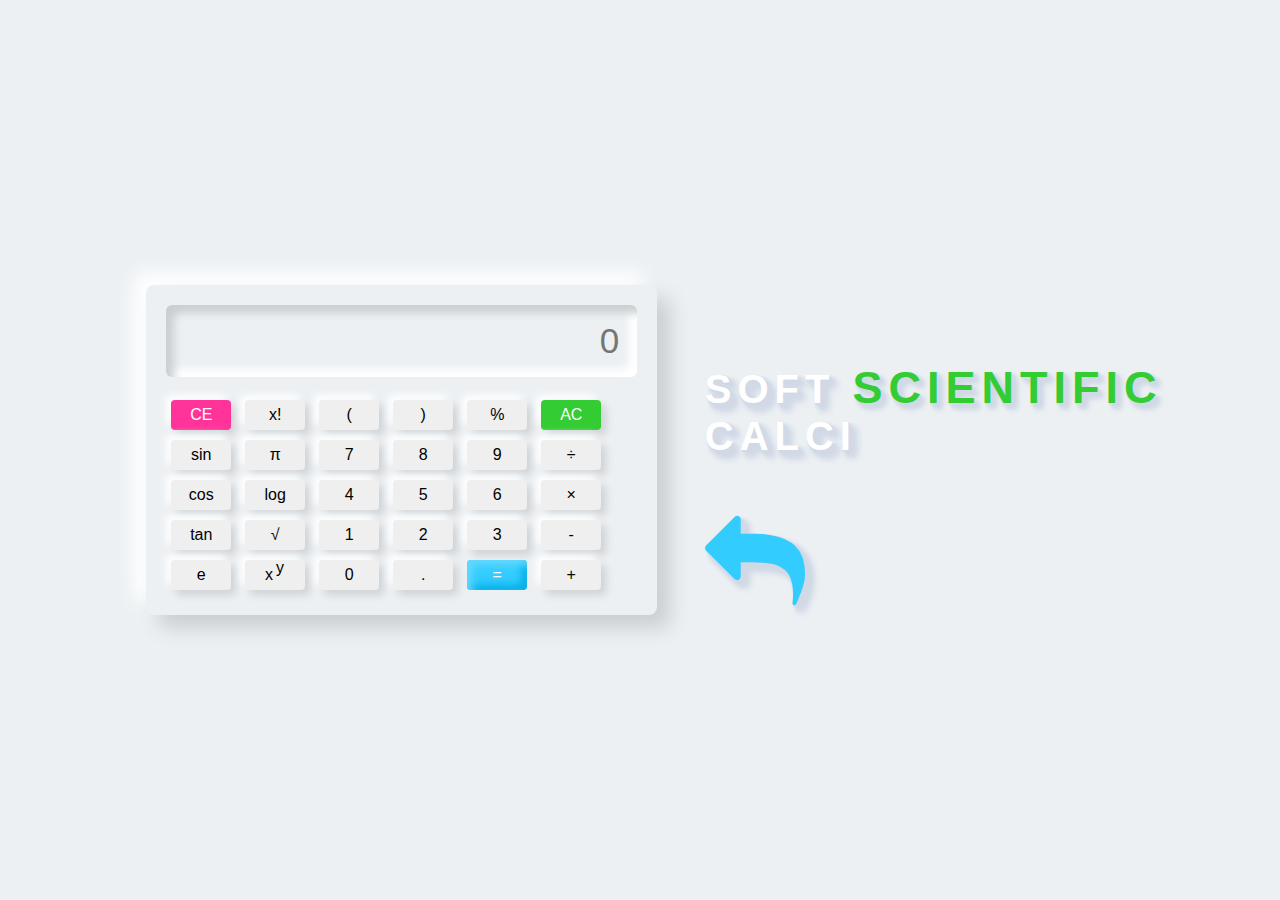
<file: Task-3/index.html>
<!DOCTYPE html>
<html lang="en">
<head>
    <meta charset="UTF-8">
    <meta name="viewport" content="width=device-width, initial-scale=1.0">
    <title> Calci </title>
    <link rel="stylesheet" href="calci.css">
    <link rel="stylesheet" type="text/css"
    href="https://stackpath.bootstrapcdn.com/font-awesome/4.7.0/css/font-awesome.min.css">
</head> 
<!-- <style>

    body 
    {
        padding: 0;
        margin: 0;
        display: flex;
        justify-content: center;
        align-items: center;
        min-height: 100vh;
        user-select: none;
        background: #ecf0f3;
    }

    .container 
    {   margin-left: 1.8em;
        padding: 20px;
        border-radius: 8px;
        box-shadow: 13px 13px 20px #cbced1,
                  -13px -13px 20px #ffffff; 
    }

    .content 
    {
        width: 100%;
        margin-top: 1.7em;
        display: flex;
        justify-content: center;
        align-items: center;
        flex-direction: column;
    }

    .row button 
    {
        width: 60px;
        height: 30px;
        font-size: 16px;
        border: none;
        outline: none;
        margin: 5px;
        border-radius: 4px;
        transition: .1s;
        box-shadow: 5px 5px 8px #00000020,
                   -5px -5px 8px #ffff;
    }

    .row button:hover 
    {
        box-shadow:  inset 5px 5px 8px rgba(16, 16, 16, .1),
                     inset -5px -5px 8px #fff;
        background: #fff;
    }

    .display #screen 
    {
        margin-bottom: .5em;
        width: auto;
        height: 70px;
        font-size: 35px;
        outline: none;
        border: none;
        text-align: right;
        padding-right: .5em;
        background: #ecf0f3;
        border-radius: 6px;
        box-shadow: inset 8px 8px 8px #cbced1,
                    inset -8px -8px 8px #ffffff;
    }

    #eval 
    {
        background: #33ccff;
        color: #fff;
        box-shadow: inset 5px 5px 8px #66d9ff,
                    inset -5px -5px 8px #00ace6;
    }

    #eval:hover 
    {
        box-shadow: inset 5px 5px 8px #00ace6,
                    inset -5px -5px 8px #00ace6;
    }

    #ac 
    {
        background: #33cc33;
        color: #fff;
    }

    #ac:hover 
    {
        box-shadow: inset 5px 5px 8px #2eb82e,
                    inset -5px -5px 8px #33cc33;
    }

    #ce 
    {
        background: #ff3399;
        color: #fff;
    }

    #ce:hover 
    {
          box-shadow: inset 5px 5px 8px #e60073,
                      inset -5px -5px 8px #ff3399;
    }

    /*================= Heading Css =================*/
    h2

    {
        font-size: 40px;
        position: relative;  
        bottom: 1em; 
        margin-left: 1.2em;
        font-family: sans-serif;
        color: #fff;
        text-transform: uppercase;
        text-shadow: 1px 1px 1px #d1d9e6,
                        1px 1px 2px #d1d9e6,
                        3px 3px 3px #d1d9e6,
                        4px 4px 4px #d1d9e6,
                        5px 5px 5px #d1d9e6, 
                        6px 6px 6px #d1d9e6,
                        7px 7px 7px #d1d9e6,
                        8px 8px 8px #d1d9e6;
                        letter-spacing: 6px;
    }

    h2 span
    {
    color: #33cc33;
    font-size: 45px;
    text-shadow: 1px 1px 1px #d1d9e6,
                    1px 1px 2px #d1d9e6,
                    3px 3px 3px #d1d9e6,
                    4px 4px 4px #d1d9e6,
                    5px 5px 5px #d1d9e6, 
                    6px 6px 6px #d1d9e6 ;    
    }

    h2 .fa
    {
        position: absolute; 
        top: 1.5em;
        color: #33ccff;
    }
</style> -->
<body>
    
        <div class="container">
            <div class="display">
                <input id="screen" type="text" placeholder="0">
            </div>

            <div class="btns">
                <div class="row">
                    <button id="ce" onclick="backspc()">CE</button>
                    <button onclick="fact()">x!</button>
                    <button class="btn">(</button>
                    <button class="btn">)</button>
                    <button class="btn">%</button>
                    <button id="ac" onclick="screen.value=''">AC</button>
                </div>

                <div class="row">
                    <button onclick="sin()">sin</button>
                    <button onclick="pi()">π</button>
                    <button class="btn">7</button>
                    <button class="btn">8</button>
                    <button class="btn">9</button>
                    <button class="btn">÷</button>
                </div>

                <div class="row">
                    <button onclick="cos()">cos</button>
                    <button onclick="log()">log</button>
                    <button class="btn">4</button>
                    <button class="btn">5</button>
                    <button class="btn">6</button>
                    <button class="btn">×</button>
                </div>

                <div class="row">
                    <button onclick="tan()">tan</button>
                    <button onclick="sqrt()">√</button>
                    <button class="btn">1</button>
                    <button class="btn">2</button>
                    <button class="btn">3</button>
                    <button class="btn">-</button>
                </div>

                <div class="row">
                    <button onclick="e()">e</button>
                    <button onclick="pow()">x <span style="position: relative; bottom: .4em; right: .1em;">y</span> </button>
                    <button class="btn">0</button>
                    <button class="btn">.</button>
                    <button id="eval" onclick="screen.value=eval(screen.value)">=</button>
                    <button class="btn">+</button>
                </div>
            </div>
        </div>
     
    <h2>soft <span>SCIENTIFIC</span><br>CALCI <br> <i style="font-size: 100px;" class="fa fa-reply"></i></h2>
       
</body>  
<script>
    var screen=document.querySelector('#screen');
    var btn=document.querySelectorAll('.btn');

    /*============ For getting the value of btn, Here we use for loop ============*/
    for(item of btn)
    {
        item.addEventListener('click',(e)=>{
            btntext=e.target.innerText;

            if(btntext =='×')
            {
                btntext= '*';
            }

            if(btntext=='÷')
            {
                btntext='/';
            }
            screen.value+=btntext;
        });
    }

    function sin()
    {
        screen.value=Math.sin(screen.value);
    }

    function cos()
    {
        screen.value=Math.cos(screen.value);
    }

    function tan()
    {
        screen.value=Math.tan(screen.value);
    }

    function pow()
    {
        screen.value=Math.pow(screen.value,2);
    }

    function sqrt()
    {
        screen.value=Math.sqrt(screen.value,2);
    }

    function log()
    {
        screen.value=Math.log(screen.value);
    }

    function pi()
    {
        screen.value= 3.14159265359;
    }

    function e()
    {
        screen.value=2.71828182846;
    }

    function fact()
    {
        var i, num, f;
        f=1
        num=screen.value;
        for(i=1; i<=num; i++)
        {
            f=f*i;
        }

        i=i-1;

        screen.value=f;
    }

    function backspc()
    {
        screen.value=screen.value.substr(0,screen.value.length-1);
    }
</script>
</html>
</file>
<file: Task-3/calci.css>
body 
    {
        padding: 0;
        margin: 0;
        display: flex;
        justify-content: center;
        align-items: center;
        min-height: 100vh;
        user-select: none;
        background: #ecf0f3;
    }

    .container 
    {   margin-left: 1.8em;
        padding: 20px;
        border-radius: 8px;
        box-shadow: 13px 13px 20px #cbced1,
                  -13px -13px 20px #ffffff; 
    }

    .content 
    {
        width: 100%;
        margin-top: 1.7em;
        display: flex;
        justify-content: center;
        align-items: center;
        flex-direction: column;
    }

    .row button 
    {
        width: 60px;
        height: 30px;
        font-size: 16px;
        border: none;
        outline: none;
        margin: 5px;
        border-radius: 4px;
        transition: .1s;
        box-shadow: 5px 5px 8px #00000020,
                   -5px -5px 8px #ffff;
    }

    .row button:hover 
    {
        box-shadow:  inset 5px 5px 8px rgba(16, 16, 16, .1),
                     inset -5px -5px 8px #fff;
        background: #fff;
    }

    .display #screen 
    {
        margin-bottom: .5em;
        width: auto;
        height: 70px;
        font-size: 35px;
        outline: none;
        border: none;
        text-align: right;
        padding-right: .5em;
        background: #ecf0f3;
        border-radius: 6px;
        box-shadow: inset 8px 8px 8px #cbced1,
                    inset -8px -8px 8px #ffffff;
    }

    #eval 
    {
        background: #33ccff;
        color: #fff;
        box-shadow: inset 5px 5px 8px #66d9ff,
                    inset -5px -5px 8px #00ace6;
    }

    #eval:hover 
    {
        box-shadow: inset 5px 5px 8px #00ace6,
                    inset -5px -5px 8px #00ace6;
    }

    #ac 
    {
        background: #33cc33;
        color: #fff;
    }

    #ac:hover 
    {
        box-shadow: inset 5px 5px 8px #2eb82e,
                    inset -5px -5px 8px #33cc33;
    }

    #ce 
    {
        background: #ff3399;
        color: #fff;
    }

    #ce:hover 
    {
          box-shadow: inset 5px 5px 8px #e60073,
                      inset -5px -5px 8px #ff3399;
    }

    /*================= Heading Css =================*/
    h2

    {
        font-size: 40px;
        position: relative;  
        bottom: 1em; 
        margin-left: 1.2em;
        font-family: sans-serif;
        color: #fff;
        text-transform: uppercase;
        text-shadow: 1px 1px 1px #d1d9e6,
                        1px 1px 2px #d1d9e6,
                        3px 3px 3px #d1d9e6,
                        4px 4px 4px #d1d9e6,
                        5px 5px 5px #d1d9e6, 
                        6px 6px 6px #d1d9e6,
                        7px 7px 7px #d1d9e6,
                        8px 8px 8px #d1d9e6;
                        letter-spacing: 6px;
    }

    h2 span
    {
    color: #33cc33;
    font-size: 45px;
    text-shadow: 1px 1px 1px #d1d9e6,
                    1px 1px 2px #d1d9e6,
                    3px 3px 3px #d1d9e6,
                    4px 4px 4px #d1d9e6,
                    5px 5px 5px #d1d9e6, 
                    6px 6px 6px #d1d9e6 ;    
    }

    h2 .fa
    {
        position: absolute; 
        top: 1.5em;
        color: #33ccff;
    }
</file>
